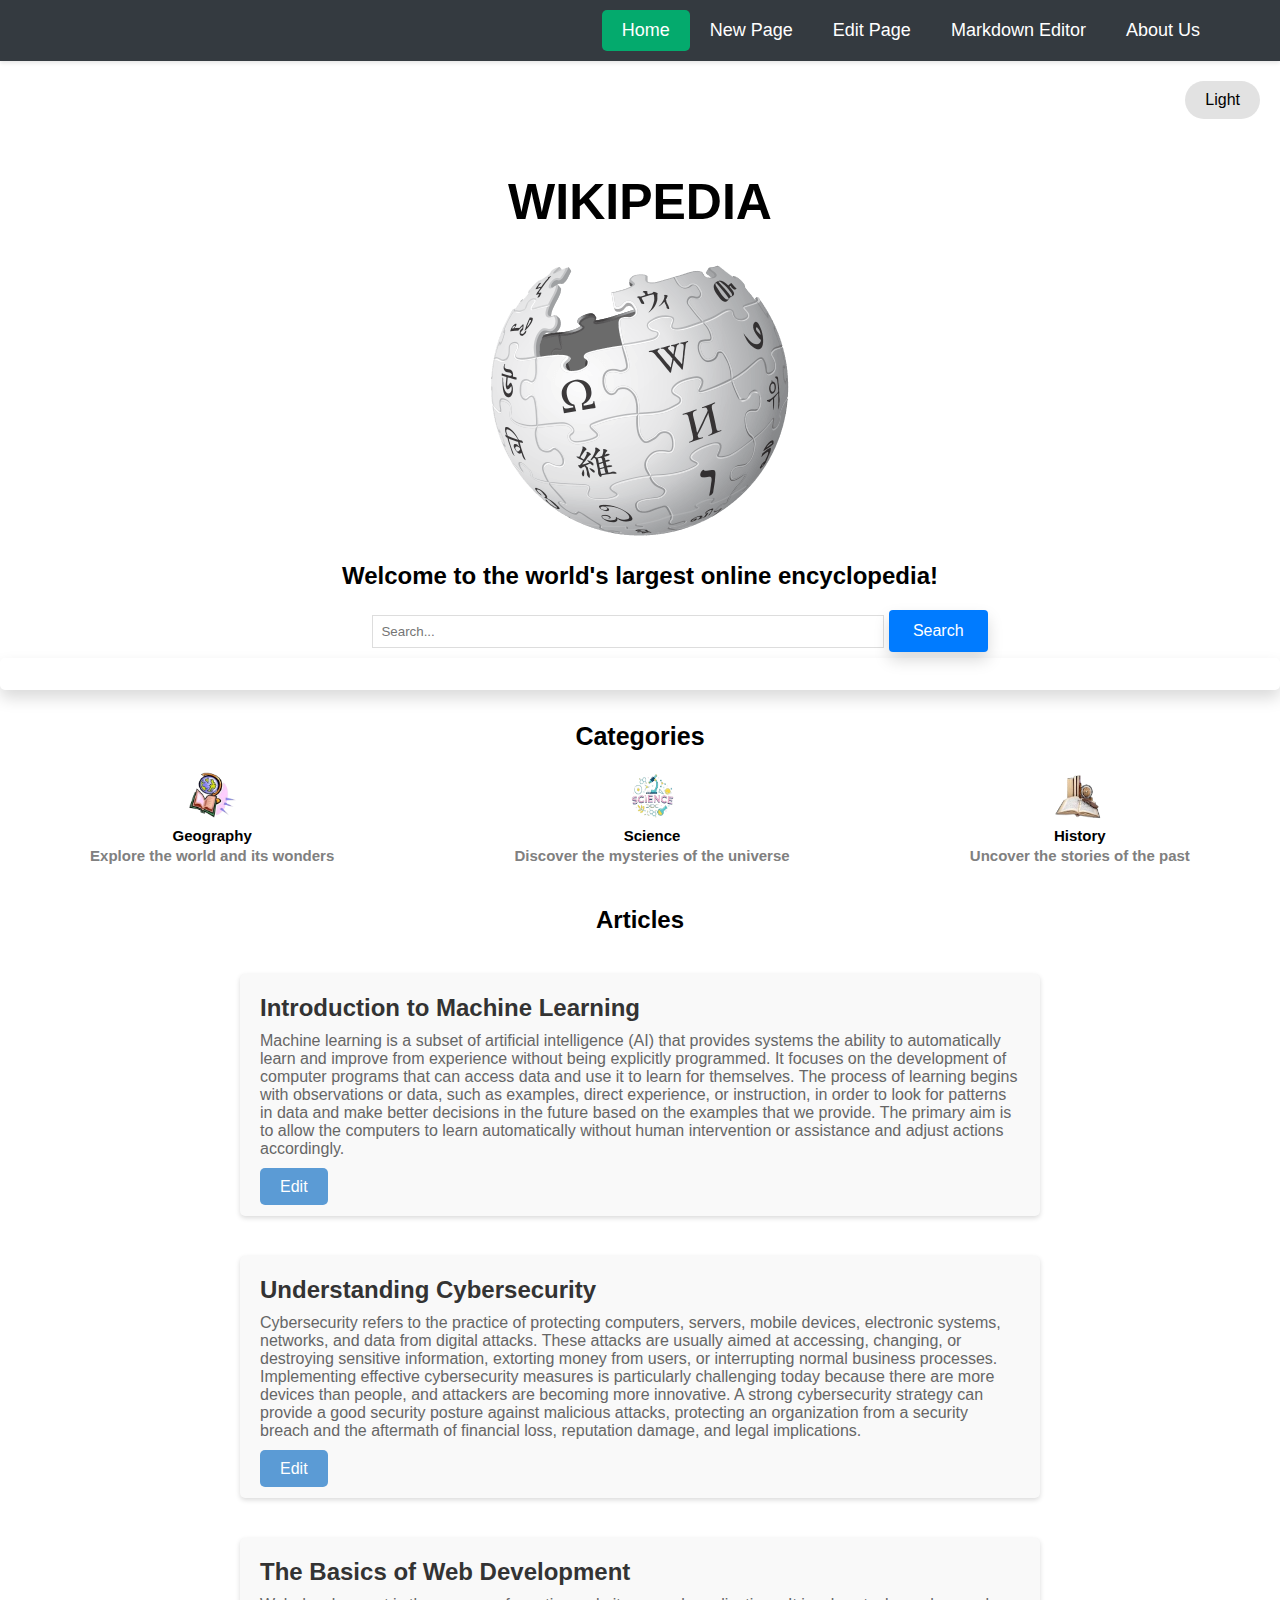
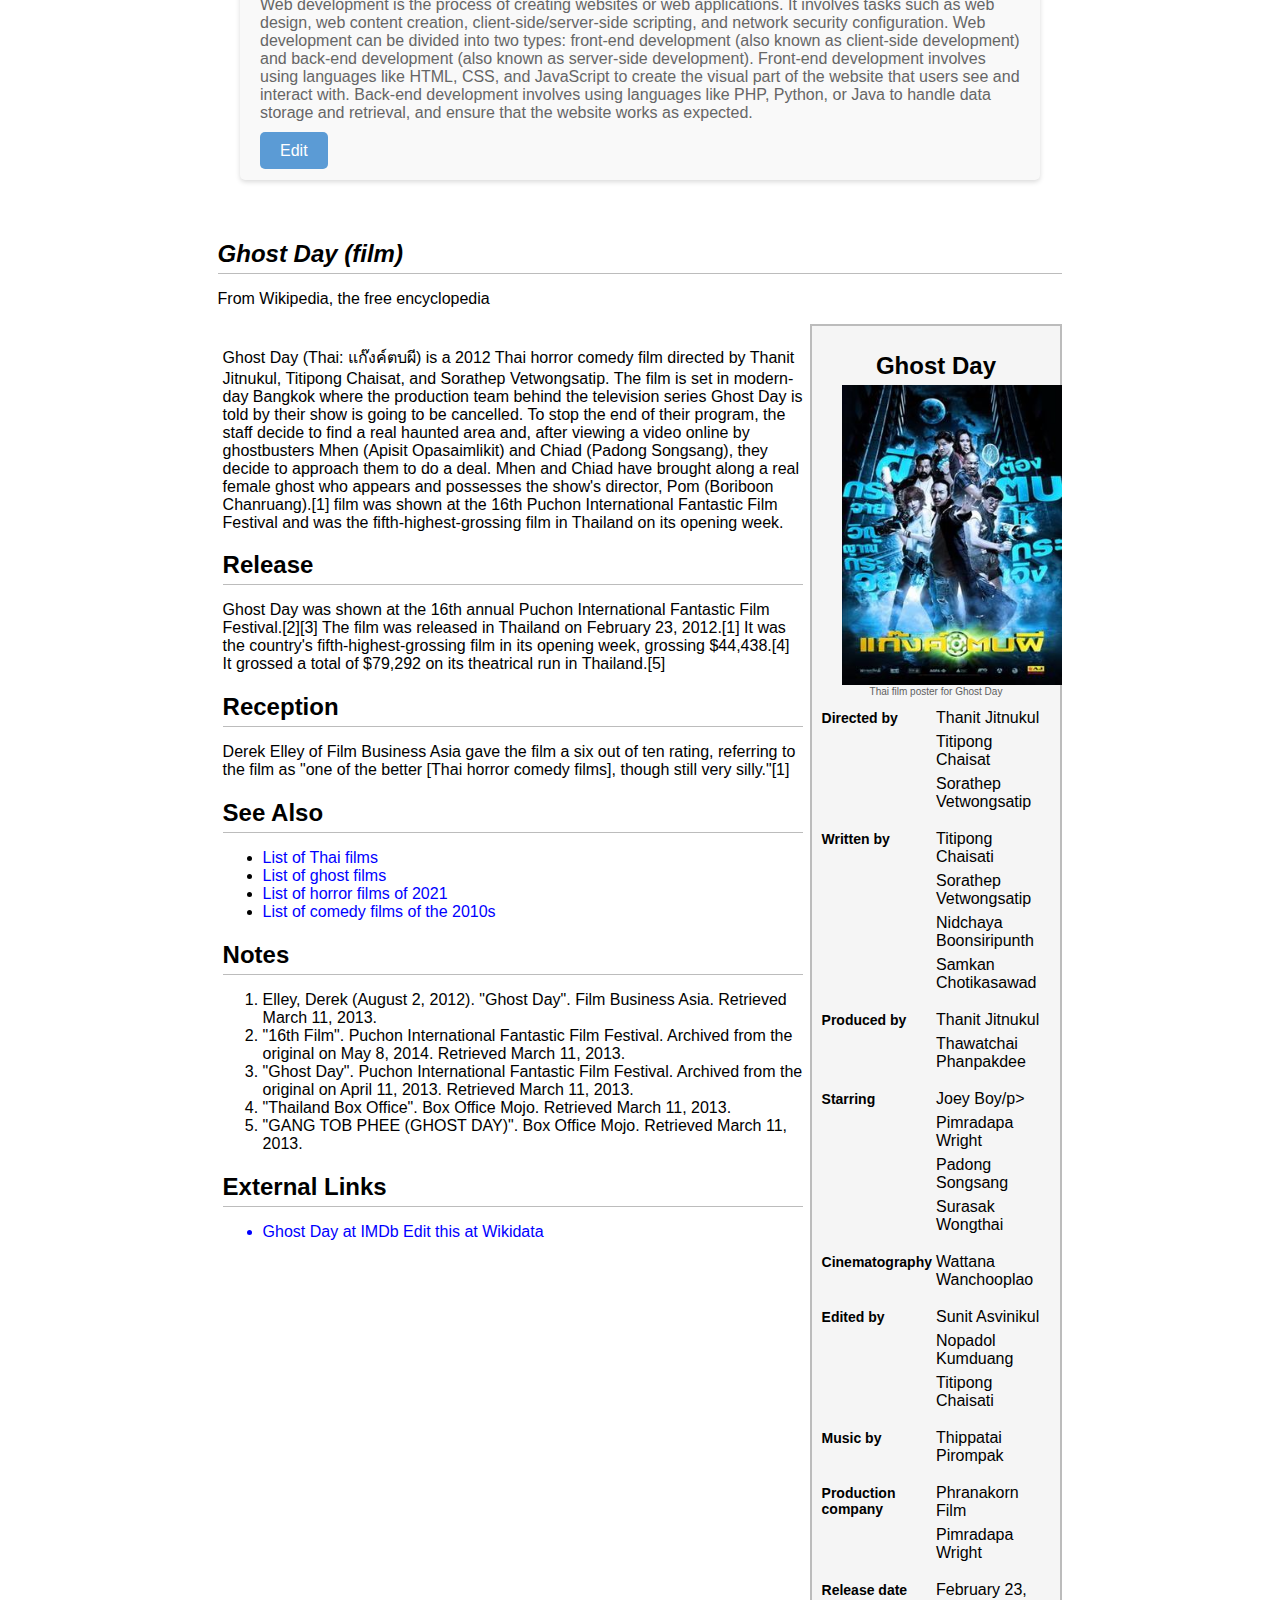
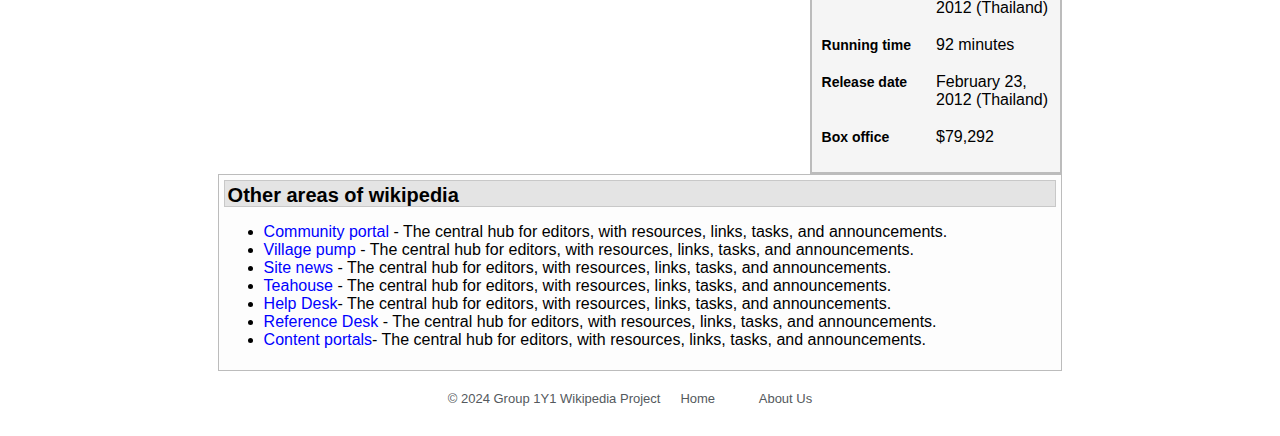
<file: index.html>
<!DOCTYPE html>
<html lang="en">
  <head>
    <meta charset="UTF-8" />
    <meta name="viewport" content="width=device-width, initial-scale=1.0" />
    <title>Encyclopedia</title>
    <link rel="stylesheet" href="IndexStyles.css" />
  </head>
  <body>
    <div class="navigation-container">
      <nav class="navbar">
        <div class="nav-menu">
          <ul>
            <li class="active"><a href="index.html">Home</a></li>
            <li><a href="NewPage.html">New Page</a></li>
            <li><a href="edit.html">Edit Page</a></li>
            <li><a href="MarkDown.html">Markdown Editor</a></li>
            <li><a href="about.html">About Us</a></li>
          </ul>
        </div>
      </nav>
    </div>

    <!-- Index Page -->
    <div id="index-page">
      <div class="header-container">
        <span id="theme-toggler">Light</span>
      </div>
      <h1>WIKIPEDIA</h1>
      <img src="Wikipedia-logo-v2@1.5x.png" alt="WIKIPEDIA logo" width="300" />
      <h2>Welcome to the world's largest online encyclopedia!</h2>
      <form id="search-form">
        <input type="text" id="search-bar" placeholder="Search..." />
        <button type="submit">Search</button>
      </form>

      <div id="search-results"></div>
      <!-- Categories-->
      <div class="catContainer">
        Categories

        <div class="categories">
          <div class="icon">
            <a href="https://en.wikipedia.org/wiki/Geography">
              <img src="geo.png" alt="Globe" />
            </a>
            <p class="subject">Geography</p>
            <p class="text">Explore the world and its wonders</p>
          </div>

          <div class="icon">
            <a href="https://en.wikipedia.org/wiki/Branches_of_science">
              <img src="science.png" alt="Globe" />
            </a>
            <p class="subject">Science</p>
            <p class="text">Discover the mysteries of the universe</p>
          </div>

          <div class="icon">
            <a href="https://en.wikipedia.org/wiki/History">
              <img src="historry.png" alt="Globe" />
            </a>
            <p class="subject">History</p>
            <p class="text">Uncover the stories of the past</p>
          </div>
        </div>
      </div>
      
    </div>
    <!-- Articles -->
    <div id="articles">
      <h2>Articles</h2>
      <div class="article">
          <h2>Introduction to Machine Learning</h2>
          <p>Machine learning is a subset of artificial intelligence (AI) that provides systems the ability to automatically learn and improve from experience without being explicitly programmed. It focuses on the development of computer programs that can access data and use it to learn for themselves. The process of learning begins with observations or data, such as examples, direct experience, or instruction, in order to look for patterns in data and make better decisions in the future based on the examples that we provide. The primary aim is to allow the computers to learn automatically without human intervention or assistance and adjust actions accordingly.</p>
          <a href="edit.html" class="edit-button">Edit</a>
      </div>
      <div class="article">
        <h2>Understanding Cybersecurity</h2>
        <p>Cybersecurity refers to the practice of protecting computers, servers, mobile devices, electronic systems, networks, and data from digital attacks. These attacks are usually aimed at accessing, changing, or destroying sensitive information, extorting money from users, or interrupting normal business processes. Implementing effective cybersecurity measures is particularly challenging today because there are more devices than people, and attackers are becoming more innovative. A strong cybersecurity strategy can provide a good security posture against malicious attacks, protecting an organization from a security breach and the aftermath of financial loss, reputation damage, and legal implications.</p>
        <a href="edit.html" class="edit-button">Edit</a>
    </div>
      <div class="article">
        <h2>The Basics of Web Development</h2>
        <p>Web development is the process of creating websites or web applications. It involves tasks such as web design, web content creation, client-side/server-side scripting, and network security configuration. Web development can be divided into two types: front-end development (also known as client-side development) and back-end development (also known as server-side development). Front-end development involves using languages like HTML, CSS, and JavaScript to create the visual part of the website that users see and interact with. Back-end development involves using languages like PHP, Python, or Java to handle data storage and retrieval, and ensure that the website works as expected.</p>
        <a href="edit.html" class="edit-button">Edit</a>
    </div>
      
  </div>
  <div style="margin-left: 17%;margin-right: 17%;border-bottom:  1px solid rgb(188, 188, 188);">
    <h2 style="font-style: italic; margin-bottom: 5px;" >Ghost Day (film) </h2>

</div >

<p style="margin-left: 17%;"> From Wikipedia, the free encyclopedia</p>



<div style="display: flex; margin-left: 17%; margin-right: 17%;">
    <div style="width:70%;padding: 5px;margin-right: 1px;" >
        
        <p >
            Ghost Day (Thai: แก๊งค์ตบผี) is a 2012 Thai horror comedy film directed by Thanit Jitnukul, Titipong Chaisat, and Sorathep Vetwongsatip. 
            The film is set in modern-day Bangkok where the production team behind the television series Ghost Day is told by their show is going to be cancelled. To stop the end of their program, the staff decide to find a real haunted area and, after viewing a video online by ghostbusters Mhen (Apisit Opasaimlikit) and Chiad (Padong Songsang), they decide to approach them to do a deal. Mhen and Chiad have brought along a real female ghost who appears and possesses the show's director, Pom (Boriboon Chanruang).[1]

         film was shown at the 16th Puchon International Fantastic Film Festival and was the fifth-highest-grossing film in Thailand on its opening week.
        </p>
        <div style="border-bottom:  1px solid rgb(188, 188, 188);">
            <h2 style="margin-bottom: 5px;" >Release </h2>
        </div>

            <p >
                Ghost Day was shown at the 16th annual Puchon International Fantastic Film Festival.[2][3]

                The film was released in Thailand on February 23, 2012.[1] It was the country's fifth-highest-grossing film in its opening week, 
                grossing $44,438.[4] It grossed a total of $79,292 on its theatrical run in Thailand.[5]
            </p>

    


            <div style="border-bottom:  1px solid rgb(188, 188, 188);">
                <h2 style="margin-bottom: 5px;" >Reception </h2>
            </div>

                <p >
                    Derek Elley of Film Business Asia gave the film a six out of ten rating, referring to the film as "one of the better
                     [Thai horror comedy films], though still very silly."[1]
                </p>

                 <div style="border-bottom:  1px solid rgb(188, 188, 188);">
            <h2 style="margin-bottom: 5px;" > See Also </h2>
                 </div>

            <ul>
                <li> <a href="" style="color: blue;text-decoration: none;">List of Thai films</a></li>
                <li> <a href="" style="color: blue;text-decoration: none;">List of ghost films</a></li>
                <li> <a href="" style="color: blue;text-decoration: none;">List of horror films of 2021</a></li>
                <li> <a href="" style="color: blue;text-decoration: none;">List of comedy films of the 2010s</a></li>
            </ul>

    


            <div style="border-bottom:  1px solid rgb(188, 188, 188);">
                <h2 style="margin-bottom: 5px;" >Notes</h2>
            </div>
            
            <ol>
                <li>  Elley, Derek (August 2, 2012). "Ghost Day". Film Business Asia. Retrieved March 11, 2013.</li>
                <li>  "16th Film". Puchon International Fantastic Film Festival. Archived from the original on May 8, 2014. Retrieved March 11, 2013.</li>
                <li>  "Ghost Day". Puchon International Fantastic Film Festival. Archived from the original on April 11, 2013. Retrieved March 11, 2013.</li>
                <li>  "Thailand Box Office". Box Office Mojo. Retrieved March 11, 2013.</li>
                <li>  "GANG TOB PHEE (GHOST DAY)". Box Office Mojo. Retrieved March 11, 2013.</li>
            </ol>

               

                <div style="border-bottom:  1px solid rgb(188, 188, 188);">
                    <h2 style="margin-bottom: 5px;" >External Links</h2>
                </div>
                <ul>
                    <li style="color: blue;">Ghost Day at IMDb Edit this at Wikidata</li>
                </ul>
    </div>

    <div  style=" width: 30%; border:2px solid rgb(188, 188, 188);padding: 7px;margin-left: 1px;background-color:rgba(188, 188, 188, 0.151)">
        <h2 style="text-align: center;">Ghost Day</h2>
        
        <img src="Ghost-day-2012-film-poster.jpg" alt="Image" style="width: 220px;height: 300px; margin-top: 5px;margin-left: 10%;margin-right: 10%;margin-top: -15px;">
        <p style="color: rgb(96, 96, 96); font-size: 10px; text-align: center;margin-top: -3px;">Thai film poster for Ghost Day</p>
         <table>
            <tr>
                <td style="font-weight: bold; width: 100px;font-size: 14px;vertical-align: top;"> Directed by</td>
                <td style="text-align: left;vertical-align: top;"> 
                   <p style="margin-top: -1px;">Thanit Jitnukul</p>
                   <p style="margin-top: -10px;">Titipong Chaisat</p>
                   <p style="margin-top: -10px;">Sorathep Vetwongsatip</p>
                    </td>
            </tr>
            <tr>
                <td style="font-weight: bold; width: 100px;font-size: 14px;vertical-align: top;"> Written by</td>
                <td style="text-align: left;vertical-align: top;"> 
                   <p style="margin-top: -1px;">Titipong Chaisati</p>
                   <p style="margin-top: -10px;">Sorathep Vetwongsatip</p>
                   <p style="margin-top: -10px;">Nidchaya Boonsiripunth</p>
                   <p style="margin-top: -10px;">Samkan Chotikasawad</p>
                    </td>
            </tr>
            <tr>
                <td style="font-weight: bold; width: 100px;font-size: 14px;vertical-align: top;">Produced by</td>
                <td style="text-align: left;vertical-align: top;"> 
                   <p style="margin-top: -1px;">Thanit Jitnukul</p>
                   <p style="margin-top: -10px;">Thawatchai Phanpakdee</p>
                   


                    </td>
            </tr>
            <tr>
                <td style="font-weight: bold; width: 100px;font-size: 14px;vertical-align: top;"> Starring</td>
                <td style="text-align: left;vertical-align: top;"> 
                   <p style="margin-top: -1px;">Joey Boy/p>
                   <p style="margin-top: -10px;">Pimradapa Wright </p>
                   <p style="margin-top: -10px;">Padong Songsang</p>
                   <p style="margin-top: -10px;">Surasak Wongthai</p>
                    </td>
            </tr>
            <tr>
                <td style="font-weight: bold; width: 100px;font-size: 14px;vertical-align: top;">Cinematography	</td>
                <td style="text-align: left;vertical-align: top;"> 
                   <p style="margin-top: -1px;">Wattana Wanchooplao</p>
                   
                    </td>
            </tr>
            <tr>
                <td style="font-weight: bold; width: 100px;font-size: 14px;vertical-align: top;">Edited by</td>
                <td style="text-align: left;vertical-align: top;"> 
                   <p style="margin-top: -1px;">Sunit Asvinikul</p>
                   <p style="margin-top: -10px;">Nopadol Kumduang</p>
                   <p style="margin-top: -10px;">Titipong Chaisati</p>
                   </td>
            </tr>
            <tr>
                <td style="font-weight: bold; width: 100px;font-size: 14px;vertical-align: top;">Music by</td>
                <td style="text-align: left;vertical-align: top;"> 
                   <p style="margin-top: -1px;">Thippatai Pirompak</p>
                   </td>
            </tr>
            <tr>
                <td style="font-weight: bold; width: 100px;font-size: 14px;vertical-align: top;">Production company	</td>
                <td style="text-align: left;vertical-align: top;"> 
                   <p style="margin-top: -1px;">Phranakorn Film</p>
                   <p style="margin-top: -10px;">Pimradapa Wright </p>
                    </td>
            </tr>
            <tr>
                <td style="font-weight: bold; width: 100px;font-size: 14px;vertical-align: top;">Release date </td>
                <td style="text-align: left;vertical-align: top;"> 
                   <p style="margin-top: -1px;">February 23, 2012 (Thailand)</p>
                    </td>
            </tr>
            <tr>
                <td style="font-weight: bold; width: 100px;font-size: 14px;vertical-align: top;">Running time</td>
                <td style="text-align: left;vertical-align: top;"> 
                   <p style="margin-top: -1px;">92 minutes</p>
                    </td>
            </tr>
            <tr>
                <td style="font-weight: bold; width: 100px;font-size: 14px;vertical-align: top;">Release date </td>
                <td style="text-align: left;vertical-align: top;"> 
                   <p style="margin-top: -1px;">February 23, 2012 (Thailand)</p>
                    </td>
            </tr>
            <tr>
                <td style="font-weight: bold; width: 100px;font-size: 14px;vertical-align: top;"> Box office </td>
                <td style="text-align: left;vertical-align: top;"> 
                   <p style="margin-top: -1px;">$79,292</p>
                    </td>
                </tr>
         </table>

            

      
    </div>
</div>


<div style="margin-left: 17%;margin-right: 17%;border: 1px solid rgb(188, 188, 188);padding: 5px; background-color: rgba(188, 188, 188, 0.033);">
    <div style="border: 1px solid rgba(188, 188, 188, 0.722);height: 27px;padding: 3px; background-color:rgba(188, 188, 188, 0.393);">
    <p style="margin-top: 0px;font-weight: bold;font-size: 20px;">Other areas of wikipedia</p>
    </div>
    <ul>
        <li> <a href="" style="color: blue;text-decoration: none;">Community portal </a>- The central hub for editors, with resources, links, tasks, and announcements.</li>
        <li> <a href="" style="color: blue;text-decoration: none;">Village pump  </a>- The central hub for editors, with resources, links, tasks, and announcements.</li>
        <li> <a href="" style="color: blue;text-decoration: none;">Site news </a>- The central hub for editors, with resources, links, tasks, and announcements.</li>
        <li> <a href="" style="color: blue;text-decoration: none;">Teahouse </a>- The central hub for editors, with resources, links, tasks, and announcements.</li>
        <li> <a href="" style="color: blue;text-decoration: none;">Help Desk</a>- The central hub for editors, with resources, links, tasks, and announcements.</li>
        <li> <a href="" style="color: blue;text-decoration: none;">Reference Desk </a>- The central hub for editors, with resources, links, tasks, and announcements.</li>
        <li> <a href="" style="color: blue;text-decoration: none;">Content portals</a>- The central hub for editors, with resources, links, tasks, and announcements.</li>

    </ul>
        
    </div>
    
    <script src="app.js"></script>
  </body>
  <footer>
    <p>&copy; 2024 Group 1Y1 Wikipedia Project </p>
    <ul>
        <li><a href="index.html">Home</a></li>
        <li><a href="about.html">About Us</a></li>
    </ul>
  </footer>
</html>
</file>
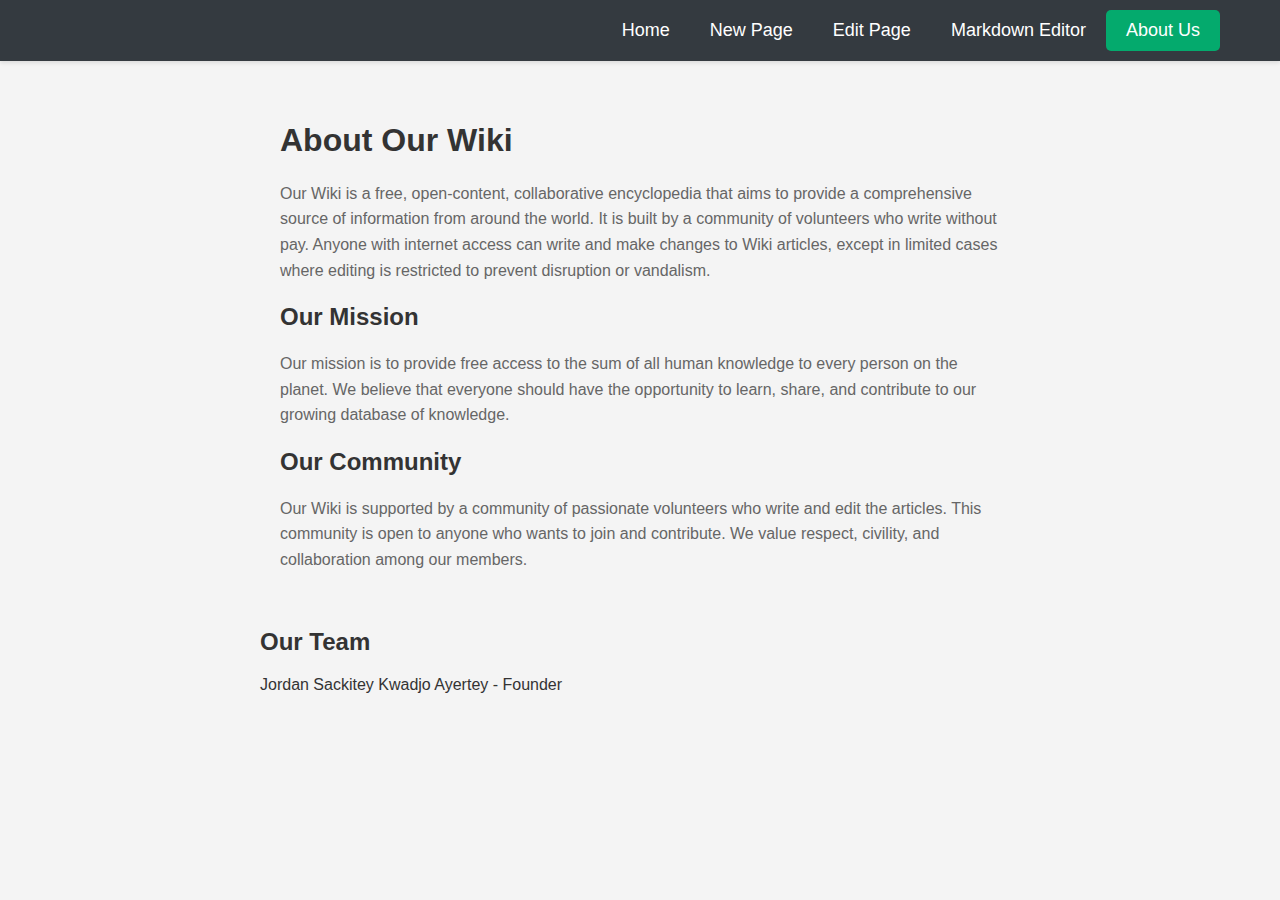
<file: about.html>
<!DOCTYPE html>
<html>
<head>
    <link rel="stylesheet" type="text/css" href="about.css">
    <title>About Us</title>
</head>
<body>
    <div class="navigation-container">
        <nav class="navbar">
          <div class="nav-menu">
            <ul>
              <li><a href="index.html">Home</a></li>
              <li><a href="NewPage.html">New Page</a></li>
              <li><a href="edit.html">Edit Page</a></li>
              <li><a href="MarkDown.html">Markdown Editor</a></li>
              <li class="active"><a href="about.html">About Us</a></li>
            </ul>
          </div>
        </nav>
      </div>
    <div id="about-page">
        <div id="about-page">
            <h1>About Our Wiki</h1>
            <p>Our Wiki is a free, open-content, collaborative encyclopedia that aims to provide a comprehensive source of information from around the world. It is built by a community of volunteers who write without pay. Anyone with internet access can write and make changes to Wiki articles, except in limited cases where editing is restricted to prevent disruption or vandalism.</p>
            <h2>Our Mission</h2>
            <p>Our mission is to provide free access to the sum of all human knowledge to every person on the planet. We believe that everyone should have the opportunity to learn, share, and contribute to our growing database of knowledge.</p>
            <h2>Our Community</h2>
            <p>Our Wiki is supported by a community of passionate volunteers who write and edit the articles. This community is open to anyone who wants to join and contribute. We value respect, civility, and collaboration among our members.</p>
        </div>
        <h2>Our Team</h2>
        <ul>
            <li>Jordan Sackitey Kwadjo Ayertey - Founder</li>
        </ul>
    </div>
</body>
</html>
</file>
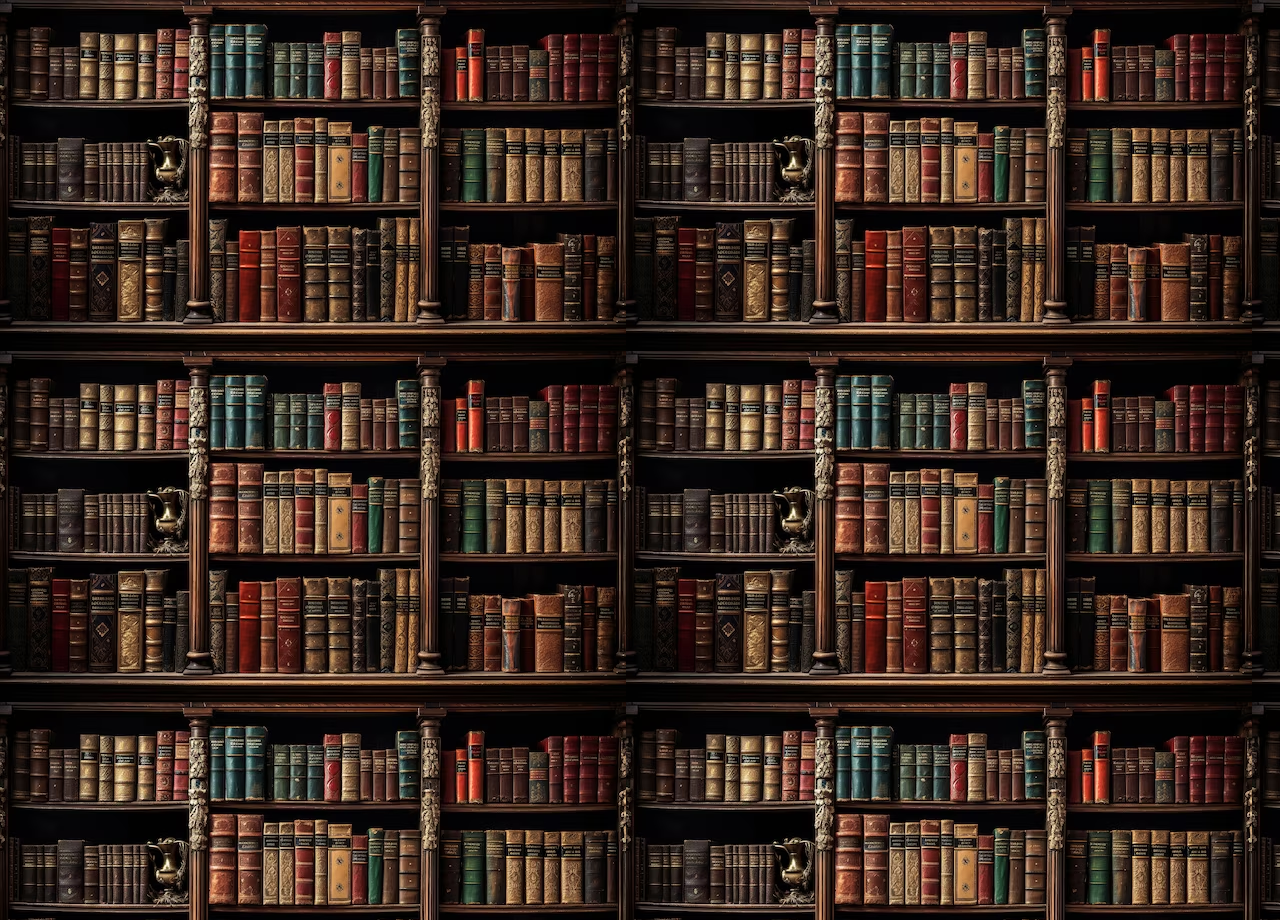
<file: entry.html>
<!DOCTYPE html>
<html lang="en">
<head>
    <meta charset="UTF-8">
    <meta name="viewport" content="width=device-width, initial-scale=1.0">
    <title>Welcome to My Project</title>
    <link rel="stylesheet" href="https://cdnjs.cloudflare.com/ajax/libs/font-awesome/5.15.3/css/all.min.css">
    <link rel="stylesheet" href="EntryStyles.css">
    
</head>
<body>
    <div class="content">
        <h1>Welcome to the world's largest online encyclopedia!</h1>
        <a href="index.html">Get Started <i class="fas fa-arrow-right"></i></a>
    </div>

    <script>
        var slideIndex = 0;
        showSlides();

        function showSlides() {
            document.body.style.backgroundImage = 'url(' + slides[slideIndex] + ')';
            slideIndex++;
            if (slideIndex >= slides.length) {slideIndex = 0}    
            setTimeout(showSlides, 5000); // Change slide every 5 seconds
        }
    </script>
</body>
</html>
</file>
<file: IndexStyles.css>
* {
  box-sizing: border-box;
}
body {
  font-family: Arial, sans-serif;
  margin: 0;
  padding: 0;
  
}

/* Index Page styling */
#index-page {
  text-align: center;
}
h1 {
  font-size: 50px;
}
#search-bar {
  padding: 8px;
  width: 40%;
  margin-bottom: 10px;
  margin-left: 80px;
  border: 1px solid #ddd;
}
button[type="submit"] {
  padding: 0.75rem 1.5rem;
  font-size: 1rem;
  color: #fff;
  background-color: #007bff;
  border: none;
  border-radius: 0.25rem;
  cursor: pointer;
  transition: background-color 0.2s ease-in-out, transform 0.2s ease-in-out;
  box-shadow: 0 0.5rem 1rem rgba(0,0,0,0.15);
}

button[type="submit"]:hover {
  background-color: #0056b3;
  transform: scale(1.05);
}

button[type="submit"]:active {
  background-color: #004085;
  box-shadow: 0 0.25rem 0.5rem rgba(0,0,0,0.15);
  transform: scale(1);
}
#search-results {
  margin-bottom: 2rem;
  padding: 1rem;
  border-radius: 5px;
  box-shadow: 0 0.5rem 1rem rgba(0,0,0,0.15);
}

.result-item {
  margin-bottom: 1.5rem;
  padding: 1rem;
  border-radius: 5px;
  box-shadow: 0 0.25rem 0.5rem rgba(0,0,0,0.1);
}

.result-title {
  font-size: 1.5rem;
  margin-top: 0;
  color: #343a40;
}

.result-link {
  display: block;
  font-size: 1.2rem;
  margin-bottom: 0.5rem;
  color: #0074d9;
  transition: color 0.2s ease-in-out;
}

.result-link:hover {
  color: #0056b3;
  text-decoration: none;
}

.result-snippet {
  margin-top: 0;
  color: #6c757d;
}


.spinner {
  display: flex;
  justify-content: center;
  align-items: center;
  font-size: 2rem;
  height: 10rem;
}
/* Dark theme */
.header-container {
  display: flex;
  align-items: center;
  justify-content: flex-end;
  padding: 20px;
}

#theme-toggler {
  border: none;
  background: transparent;
  cursor: pointer;
  background: #e2e2e2;
  padding: 10px 20px;
  border-radius: 100px;
}

.dark-theme {
  background-color: #282c34;
  color: #fff;
}

.dark-theme #search-input {
  background-color: #454545;
  color: #fff;
  border-color: #fff;
}

.dark-theme #search-input:focus {
  border-color: #0074d9;
}

.dark-theme button[type="submit"] {
  background-color: #0074d9;
}

.dark-theme .result-link,
.dark-theme .result-link:hover {
  color: #90caf9;
}
.catContainer {
  text-align: center;
  font-weight: bold;
  font-size: 25px;
}

.categories {
  display: flex;
  justify-content: space-around;
}

.icon {
  margin-top: 19px;
}

.icon img {
  width: 50px;
  height: 50px;
  margin: 0px 10px;
  cursor: pointer;
  background-color: none;
}
.icon p {
  margin: 0;
  line-height: 20px;
}
.subject {
  color: black;
  font-size: 15px;
}
.text {
  color: gray;
  font-size: 15px;
}
.navbar {
  width: 100%;
  color: #fff;
  display: flex;
  justify-content: flex-end;
  align-items: center;
  padding: 10px 60px;
  background-color: #343a40;
  box-shadow: 0 2px 4px rgba(0,0,0,0.1);
}

.nav-menu ul {
  display: flex;
  justify-content: center;
  align-items: center;
  padding: 0;
  margin: 0;
}

.nav-menu ul li {
  list-style: none;
  padding: 10px 20px;
  border-radius: 5px;
  cursor: pointer;
  transition: background-color 0.2s ease-in-out;
}

.nav-menu ul li a {
  text-decoration: none;
  font-size: 18px;
  color: #fff;
  transition: color 0.2s ease-in-out;
}

.nav-menu ul li:hover {
  background-color: #ced4da;
}

.nav-menu ul li a:hover {
  color: #007bff;
}
.active {
  background-color: #04AA6D;
  color: white;
}
footer {
  display:flex;
  justify-content: center;
  color:#54595d;
  padding: 20px;
  position: relative;
  bottom: 0;
  width: 100%;
  text-align: center;
  font-size: 13px;
  

}

footer a {
  color: #54595d;
  text-decoration: none;
  padding: 10px;
  transition: color 0.3s ease-in-out;
}

footer a:hover {
  color: #ddd;
}

footer p {
  margin: 0;
  padding-bottom: 10px;
}

footer ul {
  list-style-type: none;
  padding: 0;
  margin: 0;
}

footer ul li {
  display: inline-block;
  margin: 0 10px;
}
#articles {
  display: flex;
  flex-direction: column;
  align-items: center;
  padding: 20px;
}

.article {
  background-color: #f9f9f9;
  border-radius: 5px;
  box-shadow: 0 2px 5px rgba(0, 0, 0, 0.15);
  margin: 20px 0;
  width: 100%;
  max-width: 800px;
  padding: 20px;
}

.article h2 {
  margin: 0 0 10px;
  color: #333;
}

.article p {
  margin: 0 0 20px;
  color: #666;
}

.edit-button {
  background-color: #5B9BD5;
  color: #fff;
  border: none;
  border-radius: 5px;
  padding: 10px 20px;
  cursor: pointer;
  transition: background-color 0.3s ease;
  text-decoration: none;
}

.edit-button:hover {
  background-color: #4a89dc;
}
</file>
<file: about.css>
* {
    box-sizing: border-box;
  }

body {
    font-family: Arial, sans-serif;
    margin: 0;
    padding: 0;
    background-color: #f4f4f4;
}

#about-page {
    max-width: 800px;
    margin: 0 auto;
    padding: 20px;
}

#about-page h1, #about-page h2 {
    color: #333;
}

#about-page p {
    color: #666;
    line-height: 1.6;
}

#about-page ul {
    list-style-type: none;
    padding: 0;
}

#about-page ul li {
    color: #333;
    margin-bottom: 10px;
}
.navbar {
    width: 100%;
    color: #fff;
    display: flex;
    justify-content: flex-end;
    align-items: center;
    padding: 10px 60px;
    background-color: #343a40;
    box-shadow: 0 2px 4px rgba(0,0,0,0.1);
  }
  
  .nav-menu ul {
    display: flex;
    justify-content: center;
    align-items: center;
    padding: 0;
    margin: 0;
  }
  
  .nav-menu ul li {
    list-style: none;
    padding: 10px 20px;
    border-radius: 5px;
    cursor: pointer;
    transition: background-color 0.2s ease-in-out;
  }
  
  .nav-menu ul li a {
    text-decoration: none;
    font-size: 18px;
    color: #fff;
    transition: color 0.2s ease-in-out;
  }
  
  .nav-menu ul li:hover {
    background-color: #ced4da;
  }
  
  .nav-menu ul li a:hover {
    color: #007bff;
  }
  .active {
    background-color: #04AA6D;
    color: white;
  }
</file>
<file: EntryStyles.css>
body {
    font-family: Arial, sans-serif;
    margin: 0;
    padding: 0;
    display: flex;
    justify-content: center;
    align-items: center;
    height: 100vh;
    color: white;
    overflow: hidden;
   
    background-image: url('ancient-books-adorn-library-carefully-arranged-with-classics-rare-gems_157027-2332.avif');

}
.content {
    position: absolute;
    text-align: center;
    padding: 20px;
    width: 100%;
    height: 100%;
    display: flex;
    justify-content: center;
    align-items: center;
    flex-direction: column;
    opacity: 0;
    animation: fadeIn 2s forwards;
}
@keyframes fadeIn {
    to {
        opacity: 1;
    }
}
h1 {
    font-size: 2.5em;
    background: rgba(0, 0, 0, 0.7);
    padding: 10px;
    animation: slideIn 2s forwards;
}
@keyframes slideIn {
    from {
        transform: translateY(-50px);
    }
    to {
        transform: translateY(0);
    }
}
a {
    display: inline-block;
    color: #fff;
    background: #e74c3c;
    padding: 15px 25px;
    margin-top: 20px;
    text-decoration: none;
    border-radius: 50px;
    transition: background 0.5s;
    font-size: 1.2em;
    position: relative;
    overflow: hidden;
    animation: popIn 2s forwards;
}
@keyframes popIn {
    from {
        transform: scale(0);
    }
    to {
        transform: scale(1);
    }
}
a:before {
    content: "";
    position: absolute;
    top: 0;
    left: 0;
    width: 0;
    height: 100%;
    background: rgba(255, 255, 255, 0.2);
    transition: width 0.5s;
    z-index: 1;
}
a:hover {
    background: #c0392b;
}
a:hover:before {
    width: 100%;
}
.fa-arrow-right {
    margin-left: 10px;
}
</file>
